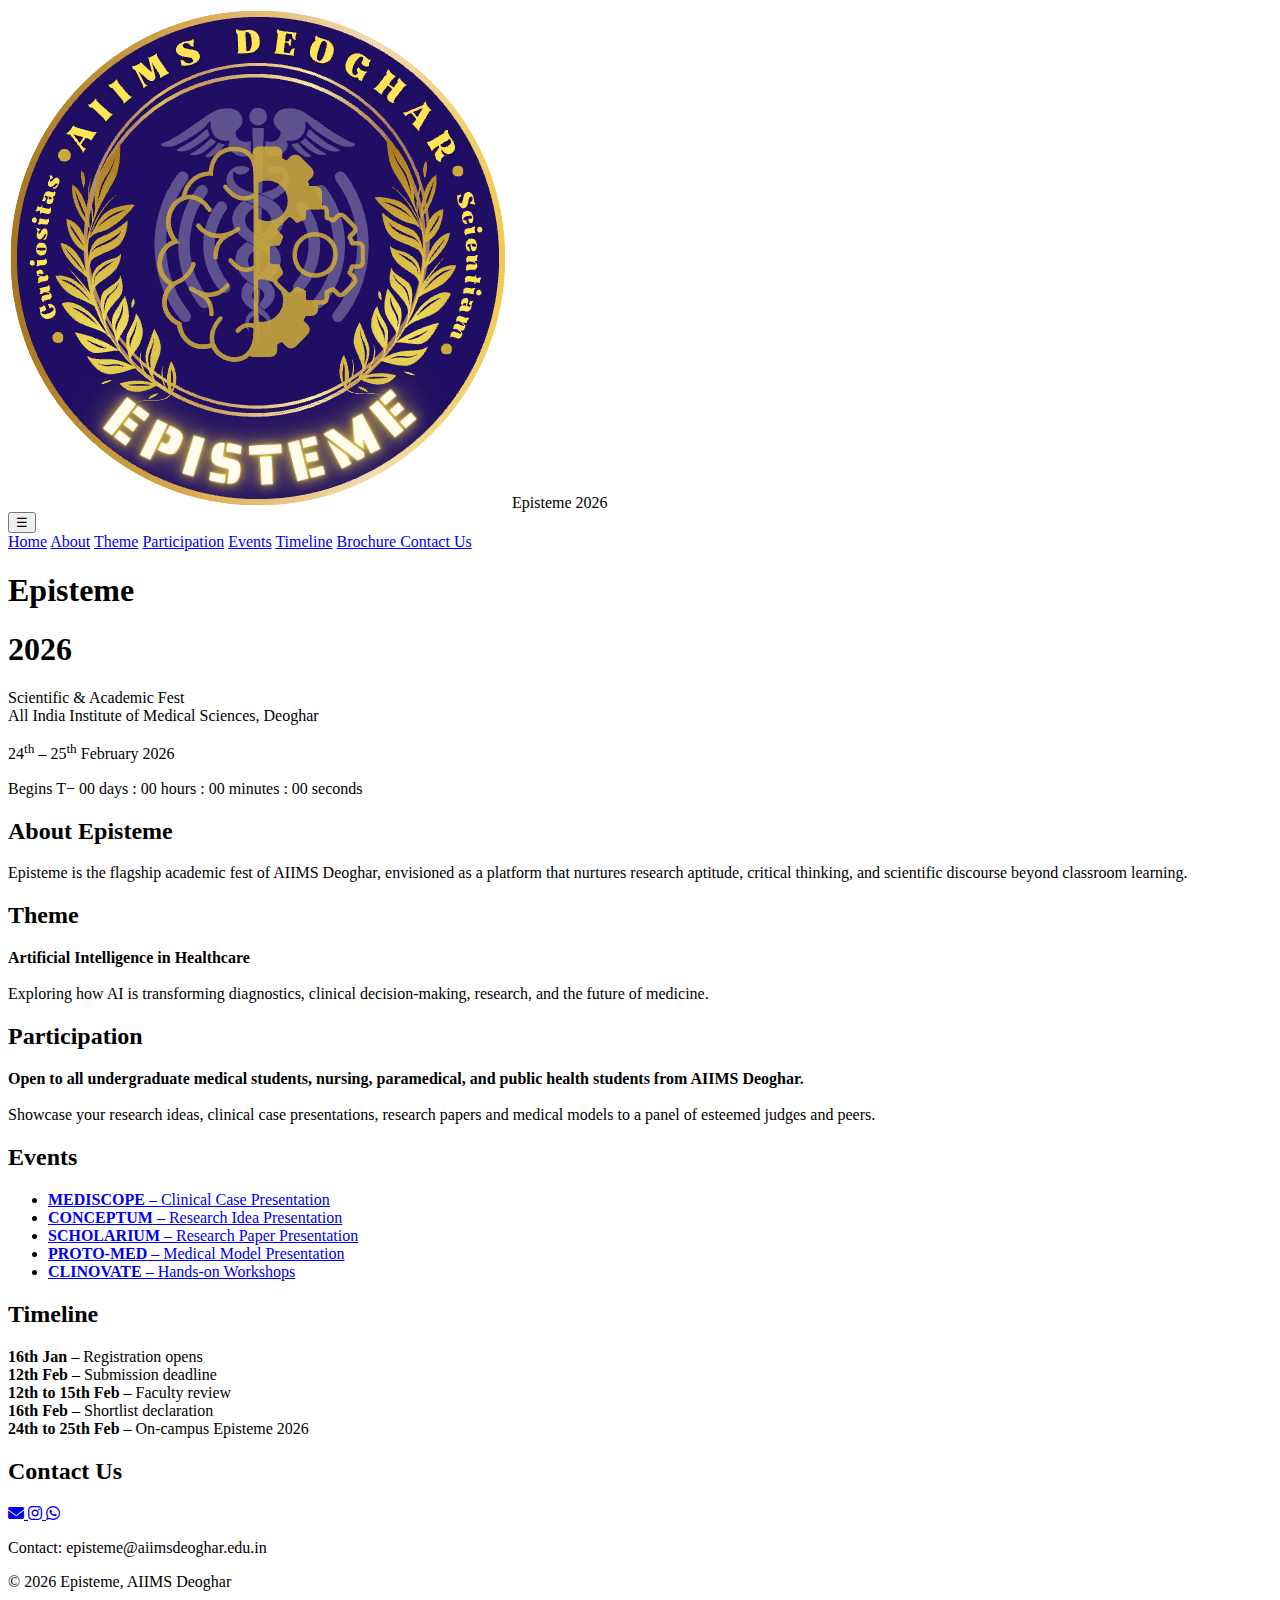
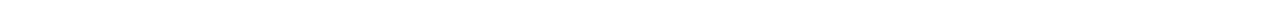
<file: index.html>
<!DOCTYPE html>
<html lang="en">
<head>

  <link
  rel="stylesheet"
  href="https://cdnjs.cloudflare.com/ajax/libs/font-awesome/6.5.1/css/all.min.css"/>
  <meta charset="UTF-8">
  <title>Episteme 2026 | AIIMS Deoghar</title>
  <meta name="viewport" content="width=device-width, initial-scale=1.0">

  <!-- CSS -->
  <link rel="stylesheet" href="css/style.css">
</head>

<body>

<!-- =========================
     STICKY TOP BAR
========================= -->
<header class="topbar">
  <div class="brand">
    <img src="assets/logo.png" alt="Episteme 2026 Logo" class="brand-logo">
    <span class="brand-text">Episteme 2026</span>
  </div>

  <button class="menu-toggle" aria-label="Toggle navigation">☰</button>

  <nav class="nav-menu">
    <a href="#intro">Home</a>
    <a href="#about">About</a>
    <a href="#theme">Theme</a>
    <a href="#participation">Participation</a>
    <a href="#events">Events</a>
    <a href="#timeline">Timeline</a>
   <a href="https://drive.google.com/file/d/18u2lxBv7N1CoEqiSQMDHhgyjqrfG8Dtq/view?usp=drive_link"
   target="_blank" rel="noopener">
  Brochure
</a>
    <a href="#contact-us">Contact Us</a>
  </nav>
</header>

<!-- =========================
     HERO / INTRO
========================= -->
<section id="intro" class="hero">
  <div class="hero-inner">

    <h1>Episteme</h1>
    <h1>2026</h1>
    <p class="subtitle">
      Scientific & Academic Fest<br>
      All India Institute of Medical Sciences, Deoghar
    </p>
    <p class="date">24<sup>th</sup> – 25<sup>th</sup> February 2026</p>
    <div class="countdown" id="countdown">
      <span class="countdown-label">Begins T−</span>
      <span class="countdown-time">
        <span id="cd-days">00</span> days :
        <span id="cd-hours">00</span> hours :
        <span id="cd-minutes">00</span> minutes :
        <span id="cd-seconds">00</span> seconds
      </span>
    </div>

  </div>
</section>

<!-- =========================
     MAIN CONTENT
========================= -->
<main class="content">

  <section id="about">
    <h2>About Episteme</h2>
    <p>
      Episteme is the flagship academic fest of AIIMS Deoghar, envisioned as a
      platform that nurtures research aptitude, critical thinking, and scientific
      discourse beyond classroom learning.
    </p>
  </section>

  <section id="theme">
    <h2>Theme</h2>
    <p>
      <strong>Artificial Intelligence in Healthcare</strong><br><br>
      Exploring how AI is transforming diagnostics, clinical decision-making,
      research, and the future of medicine.
    </p>
  </section>

  <section id="participation">
    <h2>Participation</h2>
    <p>
      <strong>Open to all undergraduate medical students, nursing, paramedical, and public health students from AIIMS Deoghar.</strong><br><br>
      Showcase your research ideas, clinical case presentations, research papers  and medical
      models to a panel of esteemed judges and peers.
    </p>
  </section>

  <section id="events">
  <h2>Events</h2>
  <ul>
    <li>
      <a href="events/mediscope.html">
        <strong>MEDISCOPE</strong> – Clinical Case Presentation
      </a>
    </li>

    <li>
      <a href="events/conceptum.html">
        <strong>CONCEPTUM</strong> – Research Idea Presentation
      </a>
    </li>

    <li>
      <a href="events/scholarium.html">
        <strong>SCHOLARIUM</strong> – Research Paper Presentation
      </a>
    </li>

    <li>
      <a href="events/protomed.html">
        <strong>PROTO-MED</strong> – Medical Model Presentation
      </a>
    </li>

    <li>
      <a href="events/clinovate.html">
        <strong>CLINOVATE</strong> – Hands-on Workshops
      </a>
    </li>
  </ul>
</section>

  <section id="timeline">
    <h2>Timeline</h2>
    <p>
      <strong>16th Jan</strong> – Registration opens<br>
      <strong>12th Feb</strong> – Submission deadline<br>
      <strong>12th to 15th Feb</strong> – Faculty review<br>
      <strong>16th Feb</strong> – Shortlist declaration<br>
      <strong>24th to 25th Feb</strong> – On-campus Episteme 2026
    </p>
  </section>

  <section id="contact-us">
    <h2>Contact Us</h2>
    
    <div class="contact-buttons">
  <a href="mailto:episteme@aiimsdeoghar.edu.in"
     class="contact-btn email"
     aria-label="Email">
    <i class="fa-solid fa-envelope"></i>
  </a>

  <a href="https://instagram.com/YOUR_HANDLE"
     target="_blank"
     class="contact-btn instagram"
     aria-label="Instagram">
    <i class="fa-brands fa-instagram"></i>
  </a>

  <a href="https://wa.me/91XXXXXXXXXX"
     target="_blank"
     class="contact-btn whatsapp"
     aria-label="WhatsApp">
    <i class="fa-brands fa-whatsapp"></i>
  </a>
</div>
  </section>

</main>

<!-- =========================
     FOOTER
========================= -->
<footer>
  <p>Contact: episteme@aiimsdeoghar.edu.in</p>
  <p>© 2026 Episteme, AIIMS Deoghar</p>
</footer>
  
<script src="js/main.js"></script>

</body>
</html>
</file>
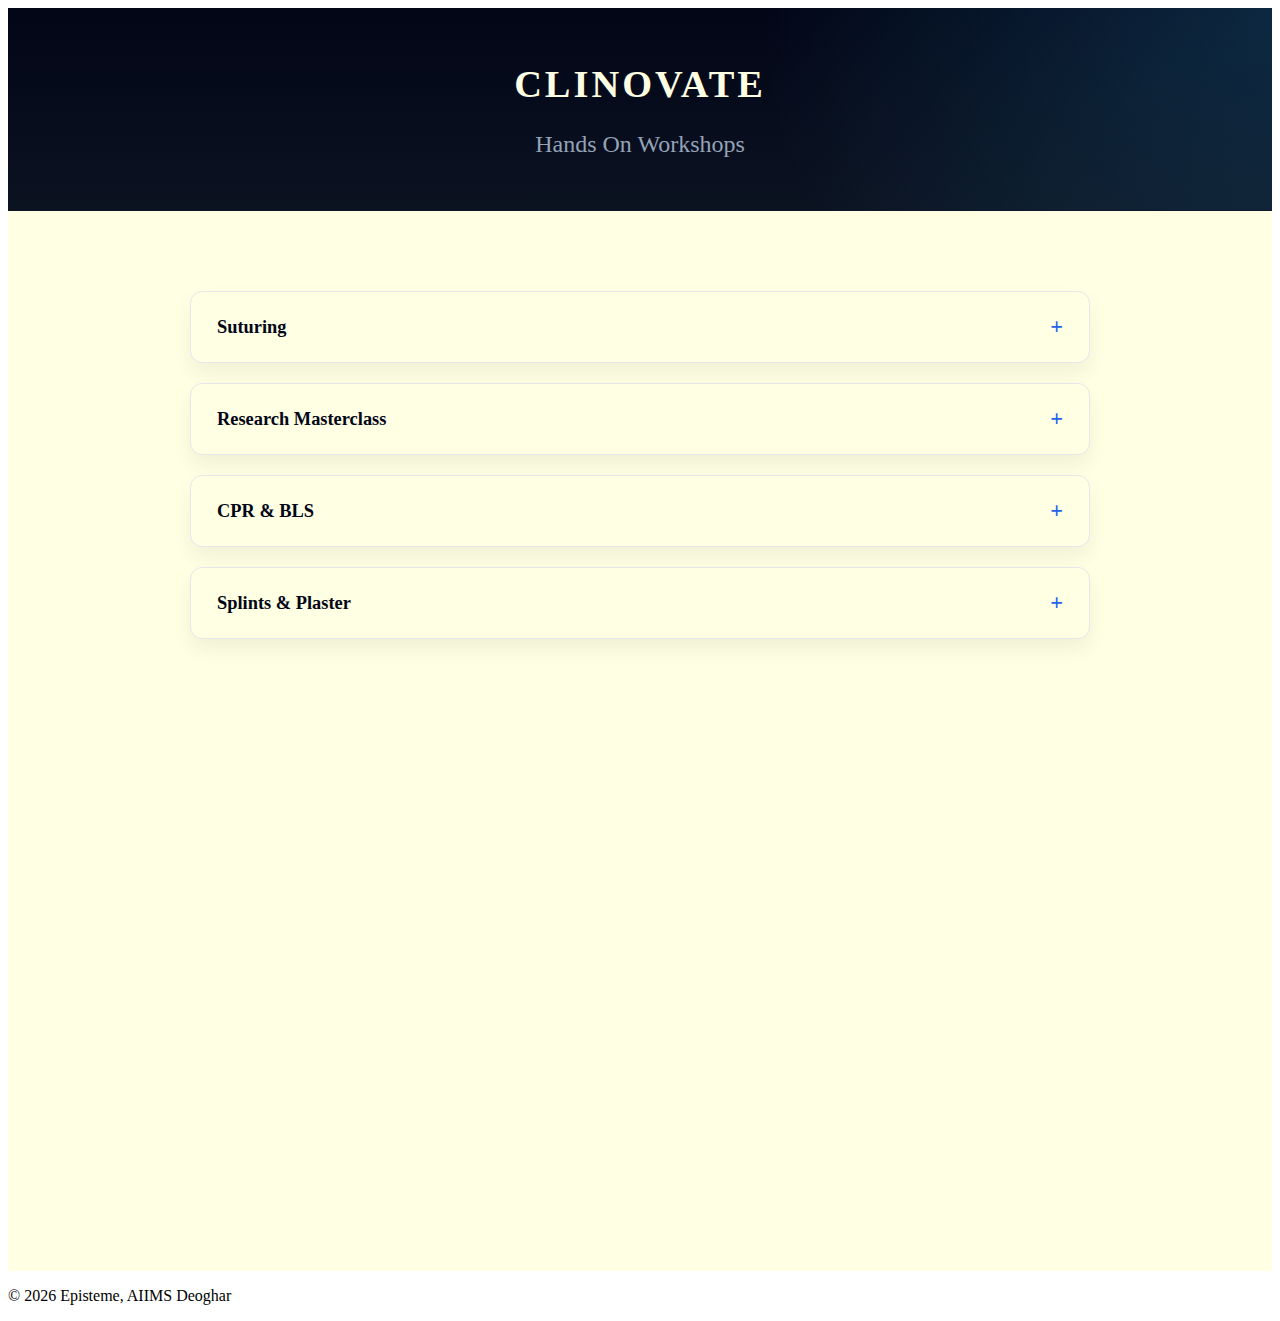
<file: events/clinovate.html>
<!DOCTYPE html>
<html lang="en">
<head>
  <link
  rel="stylesheet"
  href="https://cdnjs.cloudflare.com/ajax/libs/font-awesome/6.5.1/css/all.min.css"/>
  <meta charset="UTF-8">
  <title>CLINOVATE | Episteme 2026</title>
  <meta name="viewport" content="width=device-width, initial-scale=1.0">

  <link rel="stylesheet" href="../css/style.css">
<link rel="stylesheet" href="../css/event.css">
</head>

<body>

<!-- =========================
     STICKY EVENT HEADER
========================= -->
<header class="event-header">
  <h1>CLINOVATE</h1>
  <p>Hands On Workshops</p>
</header>

<!-- =========================
     EVENT CONTENT
========================= -->
<main class="event-content">

  <section class="accordion">

    <details>
      <summary>Suturing</summary>
      <div class="accordion-content">
        <h4>About</h4>
        <p>Hands-on suturing workshop focusing on basic and advanced techniques.</p>

        <h4>Date & Time</h4>
        <p>To be announced</p>

        <h4>Venue</h4>
        <p>To be announced</p>

        <h4>Organizer</h4>
        <p>Akash Chaturvedi</p>

        <details class="contact-toggle">
          <summary class="contact-summary">Contact</summary>
          <div class="contact-buttons">
            <a href="https://wa.me/91XXXXXXXXXX"
               target="_blank"
               class="contact-btn whatsapp"
               aria-label="WhatsApp">
              <i class="fa-brands fa-whatsapp"></i>
            </a>

            <a href="tel:+91XXXXXXXXXX"
               class="contact-btn call"
               aria-label="Call">
              <i class="fa-solid fa-phone"></i>
            </a>
          </div>
        </details>

        <div class="accordion-register" style="text-align: center;">
          <a href="https://forms.gle/YOUR_GOOGLE_FORM_LINK" target="_blank" class="cta">
            Register for this workshop
          </a>
        </div>
      </div>
    </details>

    <details>
      <summary>Research Masterclass</summary>
      <div class="accordion-content">
        <h4>About</h4>
        <p>Workshop covering research methodology, statistics, and publication basics.</p>

        <h4>Date & Time</h4>
        <p>To be announced</p>

        <h4>Venue</h4>
        <p>To be announced</p>

        <h4>Organizer</h4>
        <p>Akash Chaturvedi</p>

        <details class="contact-toggle">
          <summary class="contact-summary">Contact</summary>
          <div class="contact-buttons">
            <a href="https://wa.me/91XXXXXXXXXX"
               target="_blank"
               class="contact-btn whatsapp"
               aria-label="WhatsApp">
              <i class="fa-brands fa-whatsapp"></i>
            </a>

            <a href="tel:+91XXXXXXXXXX"
               class="contact-btn call"
               aria-label="Call">
              <i class="fa-solid fa-phone"></i>
            </a>
          </div>
        </details>

        <div class="accordion-register" style="text-align: center;">
          <a href="https://forms.gle/YOUR_GOOGLE_FORM_LINK" target="_blank" class="cta">
            Register for this workshop
          </a>
        </div>
      </div>
    </details>

    <details>
      <summary>CPR & BLS</summary>
      <div class="accordion-content">
        <h4>About</h4>
        <p>Practical training in cardiopulmonary resuscitation and basic life support.</p>

        <h4>Date & Time</h4>
        <p>To be announced</p>

        <h4>Venue</h4>
        <p>To be announced</p>

        <h4>Organizer</h4>
        <p>Akash Chaturvedi</p>

        <details class="contact-toggle">
          <summary class="contact-summary">Contact</summary>
          <div class="contact-buttons">
            <a href="https://wa.me/91XXXXXXXXXX"
               target="_blank"
               class="contact-btn whatsapp"
               aria-label="WhatsApp">
              <i class="fa-brands fa-whatsapp"></i>
            </a>

            <a href="tel:+91XXXXXXXXXX"
               class="contact-btn call"
               aria-label="Call">
              <i class="fa-solid fa-phone"></i>
            </a>
          </div>
        </details>

        <div class="accordion-register" style="text-align: center;">
          <a href="https://forms.gle/YOUR_GOOGLE_FORM_LINK" target="_blank" class="cta">
            Register for this workshop
          </a>
        </div>
      </div>
    </details>

    <details>
      <summary>Splints & Plaster</summary>
      <div class="accordion-content">
        <h4>About</h4>
        <p>Workshop on application of splints and plaster casts in emergency settings.</p>

        <h4>Date & Time</h4>
        <p>To be announced</p>

        <h4>Venue</h4>
        <p>To be announced</p>

        <h4>Organizer</h4>
        <p>Akash Chaturvedi</p>

        <details class="contact-toggle">
          <summary class="contact-summary">Contact</summary>
          <div class="contact-buttons">
            <a href="https://wa.me/91XXXXXXXXXX"
               target="_blank"
               class="contact-btn whatsapp"
               aria-label="WhatsApp">
              <i class="fa-brands fa-whatsapp"></i>
            </a>

            <a href="tel:+91XXXXXXXXXX"
               class="contact-btn call"
               aria-label="Call">
              <i class="fa-solid fa-phone"></i>
            </a>
          </div>
        </details>

        <div class="accordion-register" style="text-align: center;">
          <a href="https://forms.gle/YOUR_GOOGLE_FORM_LINK" target="_blank" class="cta">
            Register for this workshop
          </a>
        </div>
      </div>
    </details>

  </section>

</main>

<!-- =========================
     FOOTER
========================= -->
<footer>
  <p>© 2026 Episteme, AIIMS Deoghar</p>
</footer>

</body>
</html>
</file>
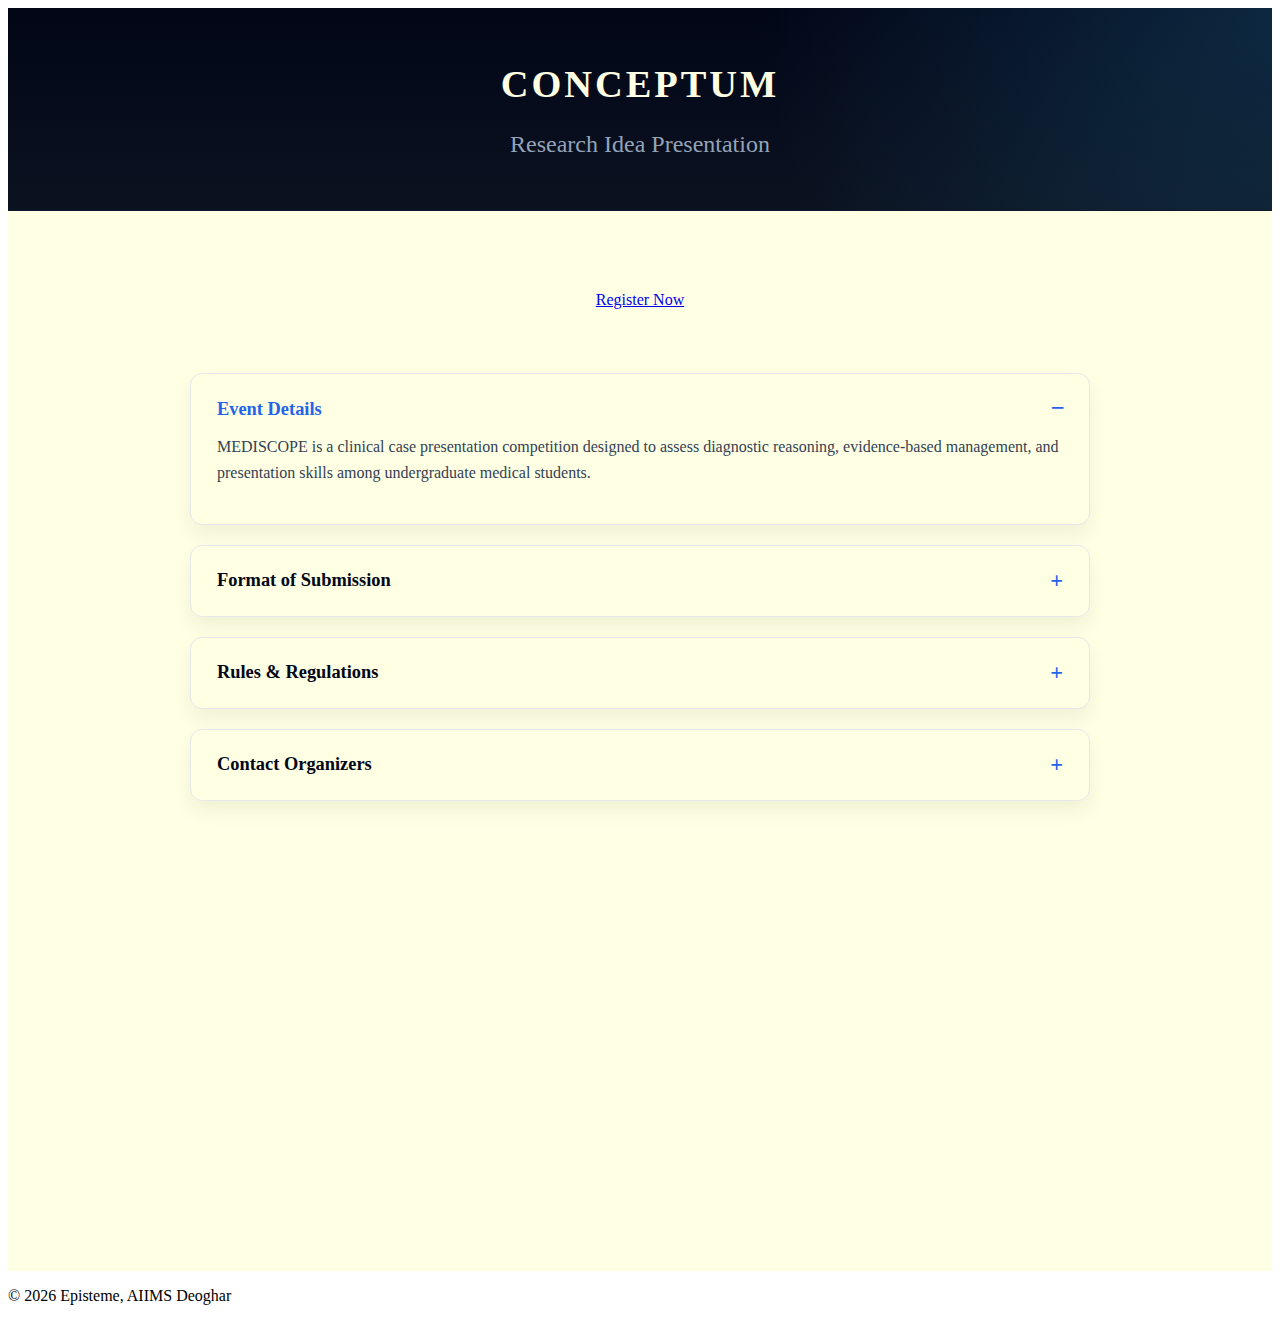
<file: events/conceptum.html>
<!DOCTYPE html>
<html lang="en">
<head>
  <link
  rel="stylesheet"
  href="https://cdnjs.cloudflare.com/ajax/libs/font-awesome/6.5.1/css/all.min.css"/>
  <meta charset="UTF-8">
  <title>CONCEPTUM | Episteme 2026</title>
  <meta name="viewport" content="width=device-width, initial-scale=1.0">

  <link rel="stylesheet" href="../css/style.css">
<link rel="stylesheet" href="../css/event.css">
</head>

<body>

<!-- =========================
     STICKY EVENT HEADER
========================= -->
<header class="event-header">
  <h1>CONCEPTUM</h1>
  <p>Research Idea Presentation</p>
</header>

<!-- =========================
     EVENT CONTENT
========================= -->
<main class="event-content">

  <!-- Register Button -->
  <div class="register-wrapper">
    <a href="https://forms.gle/YOUR_GOOGLE_FORM_LINK" target="_blank" class="cta">
      Register Now
    </a>
  </div>

  <!-- Accordion Section -->
  <section class="accordion">

    <details open>
      <summary>Event Details</summary>
      <p>
        MEDISCOPE is a clinical case presentation competition designed to
        assess diagnostic reasoning, evidence-based management, and
        presentation skills among undergraduate medical students.
      </p>
    </details>

    <details>
      <summary>Format of Submission</summary>
      <ul>
        <li>Mode: Oral PowerPoint presentation</li>
        <li>One participant per case</li>
        <li>Abstract submission mandatory</li>
        <li>Department & Faculty mentor name required</li>
      </ul>
    </details>

    <details>
      <summary>Rules & Regulations</summary>
      <ul>
        <li>Only undergraduate students are eligible</li>
        <li>One entry per participant</li>
        <li>Plagiarism will lead to disqualification</li>
        <li>Decision of judges will be final</li>
      </ul>
    </details>

    <details>
  <summary>Contact Organizers</summary>

  <p><strong>Suraj Kumar Pandey</strong></p>

  <details class="contact-toggle">
    <summary class="contact-summary">Contact</summary>

    <div class="contact-buttons">
      <a href="https://wa.me/919113161505"
         target="_blank"
         class="contact-btn whatsapp"
         aria-label="WhatsApp">
        <i class="fa-brands fa-whatsapp"></i>
      </a>

      <a href="tel:+919113161505"
         class="contact-btn call"
         aria-label="Call">
        <i class="fa-solid fa-phone"></i>
      </a>
    </div>
  </details>

</details>

  </section>

</main>

<!-- =========================
     FOOTER
========================= -->
<footer>
  <p>© 2026 Episteme, AIIMS Deoghar</p>
</footer>

</body>
</html>
</file>
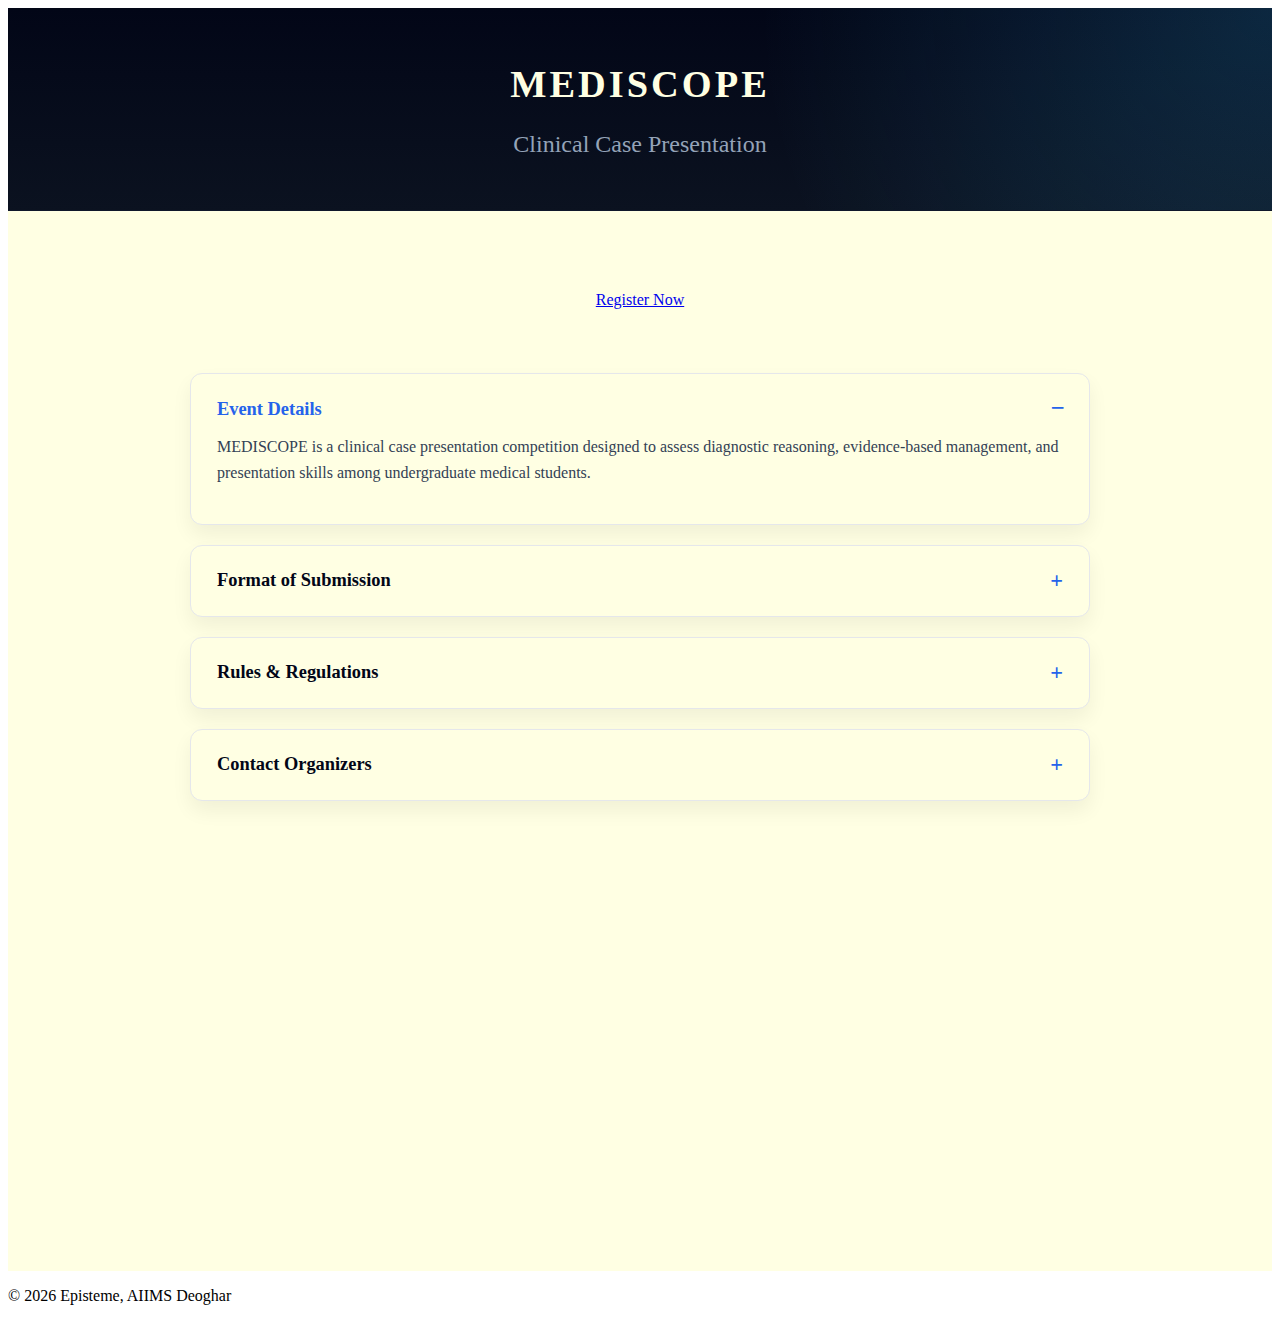
<file: events/mediscope.html>
<!DOCTYPE html>
<html lang="en">
<head>
  <link
  rel="stylesheet"
  href="https://cdnjs.cloudflare.com/ajax/libs/font-awesome/6.5.1/css/all.min.css"/>
  <meta charset="UTF-8">
  <title>MEDISCOPE | Episteme 2026</title>
  <meta name="viewport" content="width=device-width, initial-scale=1.0">

  <link rel="stylesheet" href="../css/style.css">
<link rel="stylesheet" href="../css/event.css">
</head>

<body>

<!-- =========================
     STICKY EVENT HEADER
========================= -->
<header class="event-header">
  <h1>MEDISCOPE</h1>
  <p>Clinical Case Presentation</p>
</header>

<!-- =========================
     EVENT CONTENT
========================= -->
<main class="event-content">

  <!-- Register Button -->
  <div class="register-wrapper">
    <a href="https://forms.gle/YOUR_GOOGLE_FORM_LINK" target="_blank" class="cta">
      Register Now
    </a>
  </div>

  <!-- Accordion Section -->
  <section class="accordion">

    <details open>
      <summary>Event Details</summary>
      <p>
        MEDISCOPE is a clinical case presentation competition designed to
        assess diagnostic reasoning, evidence-based management, and
        presentation skills among undergraduate medical students.
      </p>
    </details>

    <details>
      <summary>Format of Submission</summary>
      <ul>
        <li>Mode: Oral PowerPoint presentation</li>
        <li>One participant per case</li>
        <li>Abstract submission mandatory</li>
        <li>Department & Faculty mentor name required</li>
      </ul>
    </details>

    <details>
      <summary>Rules & Regulations</summary>
      <ul>
        <li>Only undergraduate students are eligible</li>
        <li>One entry per participant</li>
        <li>Plagiarism will lead to disqualification</li>
        <li>Decision of judges will be final</li>
      </ul>
    </details>

    <details>
  <summary>Contact Organizers</summary>

  <p><strong>Suraj Kumar Pandey</strong></p>

  <details class="contact-toggle">
    <summary class="contact-summary">Contact</summary>

    <div class="contact-buttons">
      <a href="https://wa.me/919113161505"
         target="_blank"
         class="contact-btn whatsapp"
         aria-label="WhatsApp">
        <i class="fa-brands fa-whatsapp"></i>
      </a>

      <a href="tel:+919113161505"
         class="contact-btn call"
         aria-label="Call">
        <i class="fa-solid fa-phone"></i>
      </a>
    </div>
  </details>

</details>

  </section>

</main>

<!-- =========================
     FOOTER
========================= -->
<footer>
  <p>© 2026 Episteme, AIIMS Deoghar</p>
</footer>

</body>
</html>
</file>
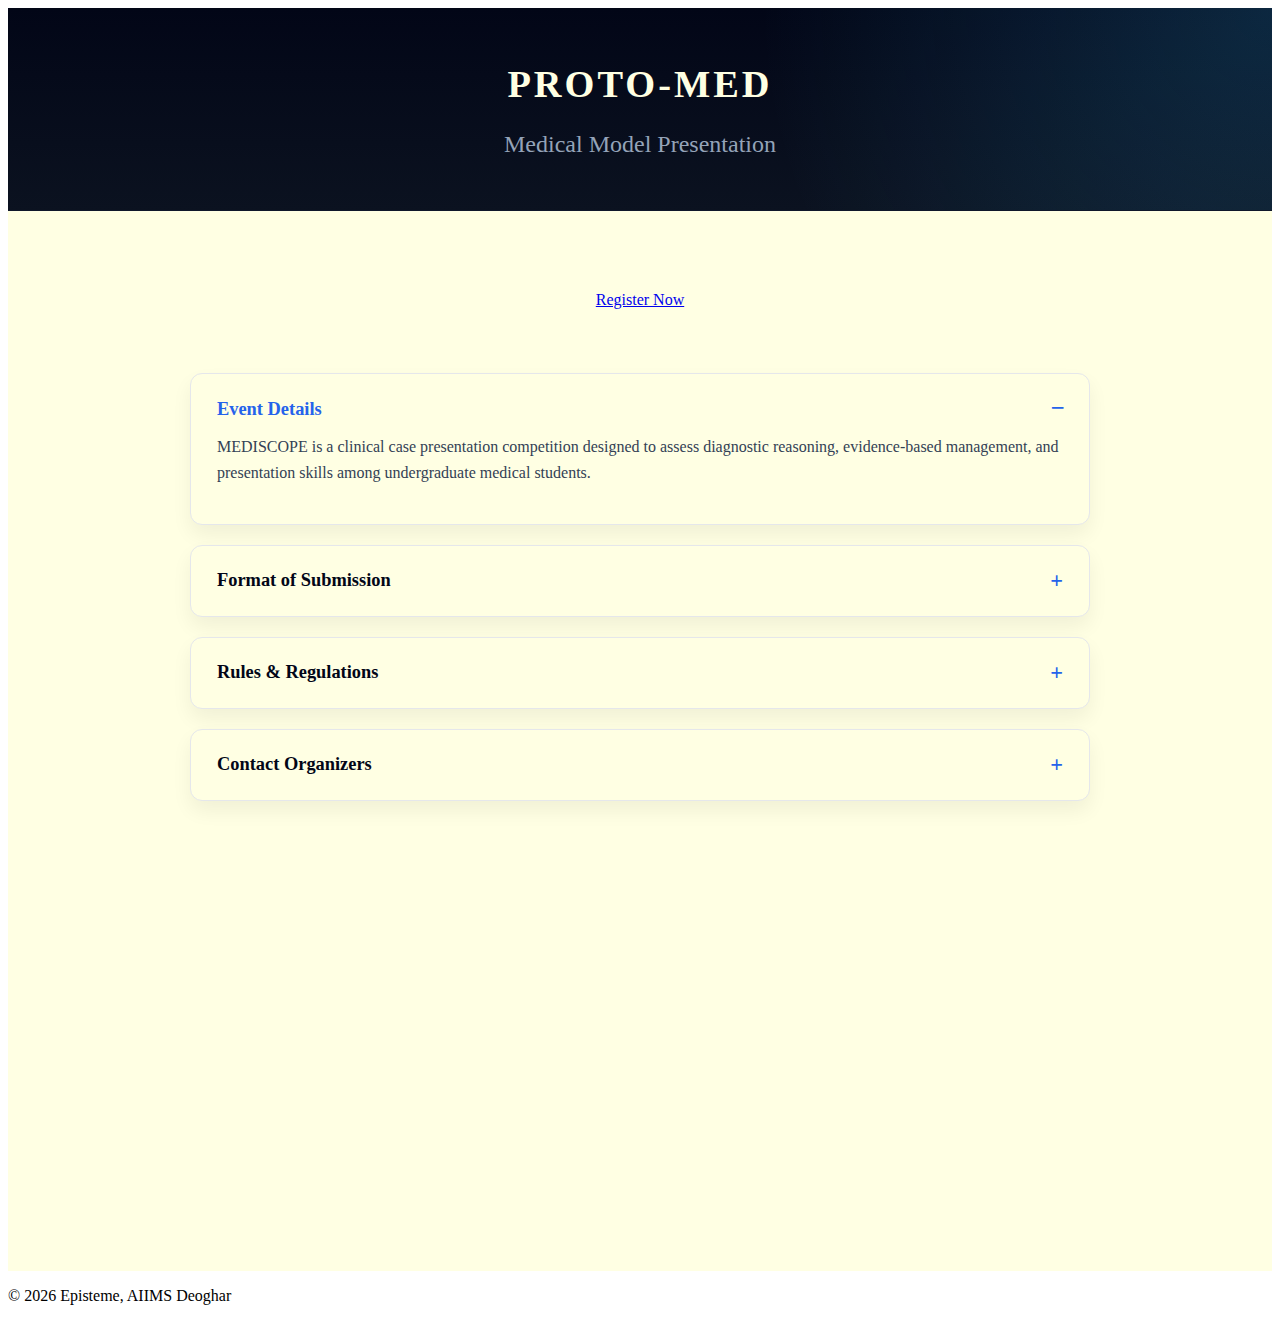
<file: events/protomed.html>
<!DOCTYPE html>
<html lang="en">
<head>
  <link
  rel="stylesheet"
  href="https://cdnjs.cloudflare.com/ajax/libs/font-awesome/6.5.1/css/all.min.css"/>
  <meta charset="UTF-8">
  <title>PROTO-MED | Episteme 2026</title>
  <meta name="viewport" content="width=device-width, initial-scale=1.0">

  <link rel="stylesheet" href="../css/style.css">
<link rel="stylesheet" href="../css/event.css">
</head>

<body>

<!-- =========================
     STICKY EVENT HEADER
========================= -->
<header class="event-header">
  <h1>PROTO-MED</h1>
  <p>Medical Model Presentation</p>
</header>

<!-- =========================
     EVENT CONTENT
========================= -->
<main class="event-content">

  <!-- Register Button -->
  <div class="register-wrapper">
    <a href="https://forms.gle/YOUR_GOOGLE_FORM_LINK" target="_blank" class="cta">
      Register Now
    </a>
  </div>

  <!-- Accordion Section -->
  <section class="accordion">

    <details open>
      <summary>Event Details</summary>
      <p>
        MEDISCOPE is a clinical case presentation competition designed to
        assess diagnostic reasoning, evidence-based management, and
        presentation skills among undergraduate medical students.
      </p>
    </details>

    <details>
      <summary>Format of Submission</summary>
      <ul>
        <li>Mode: Oral PowerPoint presentation</li>
        <li>One participant per case</li>
        <li>Abstract submission mandatory</li>
        <li>Department & Faculty mentor name required</li>
      </ul>
    </details>

    <details>
      <summary>Rules & Regulations</summary>
      <ul>
        <li>Only undergraduate students are eligible</li>
        <li>One entry per participant</li>
        <li>Plagiarism will lead to disqualification</li>
        <li>Decision of judges will be final</li>
      </ul>
    </details>

    <details>
  <summary>Contact Organizers</summary>

  <p><strong>Suraj Kumar Pandey</strong></p>

  <details class="contact-toggle">
    <summary class="contact-summary">Contact</summary>

    <div class="contact-buttons">
      <a href="https://wa.me/919113161505"
         target="_blank"
         class="contact-btn whatsapp"
         aria-label="WhatsApp">
        <i class="fa-brands fa-whatsapp"></i>
      </a>

      <a href="tel:+919113161505"
         class="contact-btn call"
         aria-label="Call">
        <i class="fa-solid fa-phone"></i>
      </a>
    </div>
  </details>

</details>

  </section>

</main>

<!-- =========================
     FOOTER
========================= -->
<footer>
  <p>© 2026 Episteme, AIIMS Deoghar</p>
</footer>

</body>
</html>
</file>
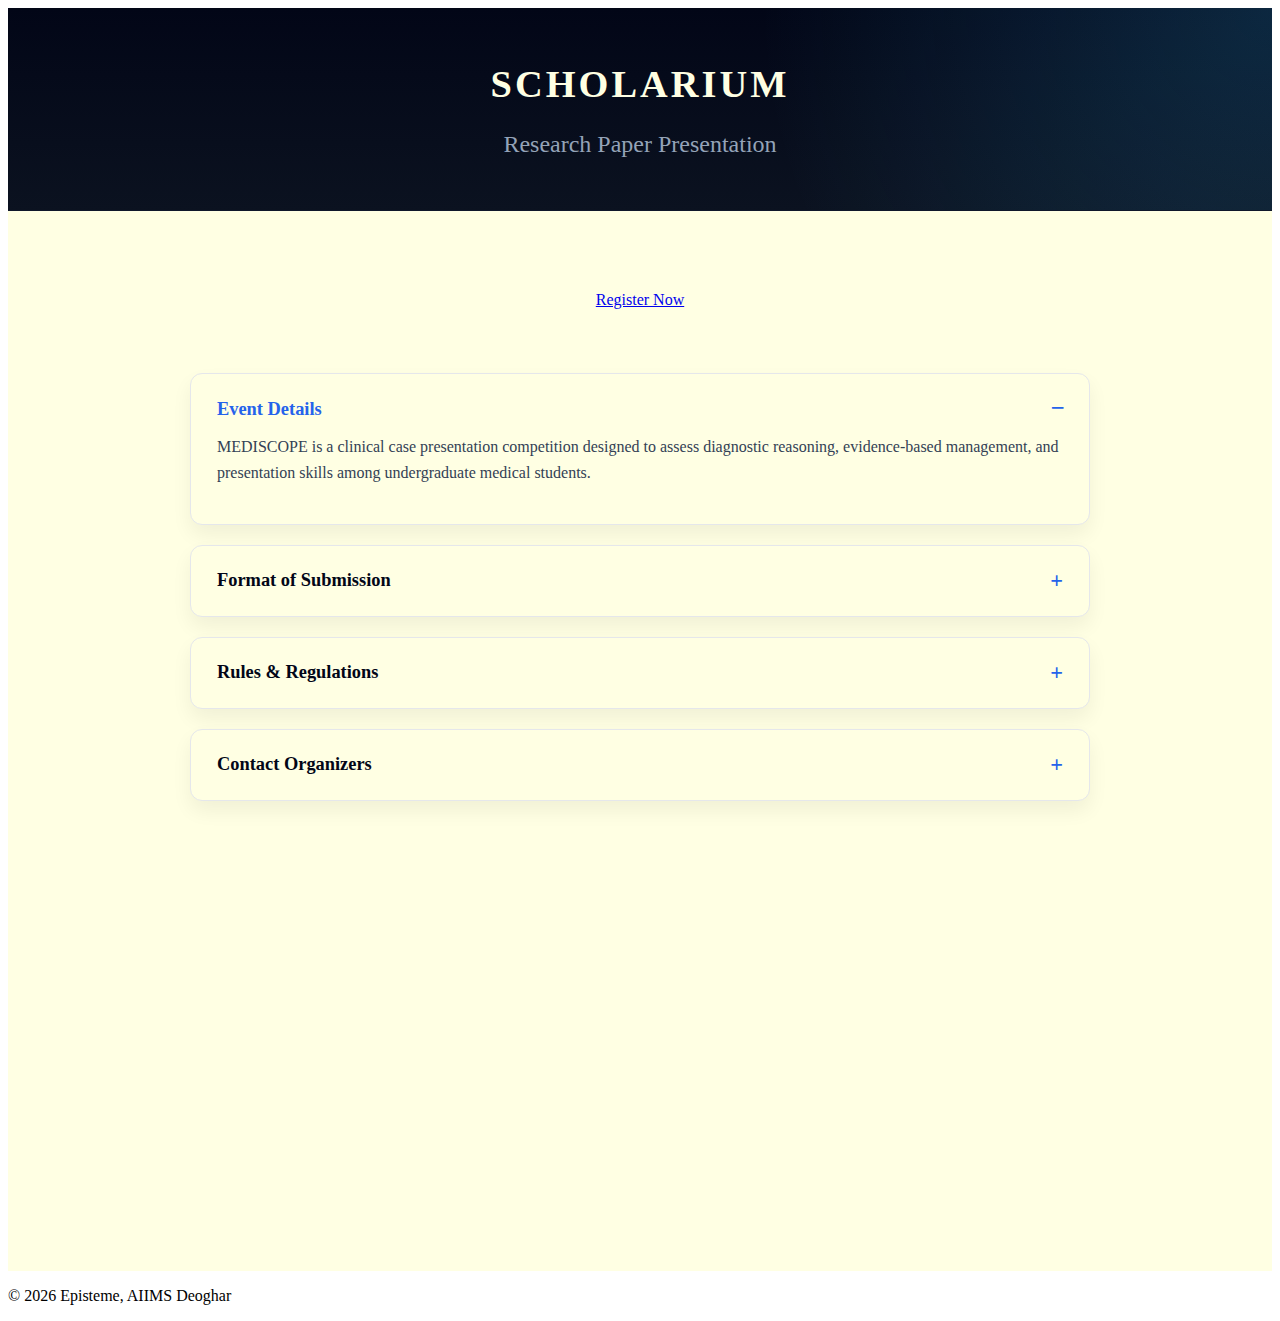
<file: events/scholarium.html>
<!DOCTYPE html>
<html lang="en">
<head>
  <link
  rel="stylesheet"
  href="https://cdnjs.cloudflare.com/ajax/libs/font-awesome/6.5.1/css/all.min.css"/>
  <meta charset="UTF-8">
  <title>SCHOLARIUM| Episteme 2026</title>
  <meta name="viewport" content="width=device-width, initial-scale=1.0">

  <link rel="stylesheet" href="../css/style.css">
<link rel="stylesheet" href="../css/event.css">
</head>

<body>

<!-- =========================
     STICKY EVENT HEADER
========================= -->
<header class="event-header">
  <h1>SCHOLARIUM</h1>
  <p>Research Paper Presentation</p>
</header>

<!-- =========================
     EVENT CONTENT
========================= -->
<main class="event-content">

  <!-- Register Button -->
  <div class="register-wrapper">
    <a href="https://forms.gle/YOUR_GOOGLE_FORM_LINK" target="_blank" class="cta">
      Register Now
    </a>
  </div>

  <!-- Accordion Section -->
  <section class="accordion">

    <details open>
      <summary>Event Details</summary>
      <p>
        MEDISCOPE is a clinical case presentation competition designed to
        assess diagnostic reasoning, evidence-based management, and
        presentation skills among undergraduate medical students.
      </p>
    </details>

    <details>
      <summary>Format of Submission</summary>
      <ul>
        <li>Mode: Oral PowerPoint presentation</li>
        <li>One participant per case</li>
        <li>Abstract submission mandatory</li>
        <li>Department & Faculty mentor name required</li>
      </ul>
    </details>

    <details>
      <summary>Rules & Regulations</summary>
      <ul>
        <li>Only undergraduate students are eligible</li>
        <li>One entry per participant</li>
        <li>Plagiarism will lead to disqualification</li>
        <li>Decision of judges will be final</li>
      </ul>
    </details>

    <details>
  <summary>Contact Organizers</summary>

  <p><strong>Suraj Kumar Pandey</strong></p>

  <details class="contact-toggle">
    <summary class="contact-summary">Contact</summary>

    <div class="contact-buttons">
      <a href="https://wa.me/919113161505"
         target="_blank"
         class="contact-btn whatsapp"
         aria-label="WhatsApp">
        <i class="fa-brands fa-whatsapp"></i>
      </a>

      <a href="tel:+919113161505"
         class="contact-btn call"
         aria-label="Call">
        <i class="fa-solid fa-phone"></i>
      </a>
    </div>
  </details>

</details>

  </section>

</main>

<!-- =========================
     FOOTER
========================= -->
<footer>
  <p>© 2026 Episteme, AIIMS Deoghar</p>
</footer>

</body>
</html>
</file>
<file: css/style.css>
/*styles will go here*/
</file>
<file: css/event.css>
/* =========================
   EVENT PAGE – HOMEPAGE THEME
========================= */

/* -------- Sticky Event Header -------- */
.event-header {
  position: sticky;
  top: 0;
  z-index: 900;
  padding: 28px 20px;
  text-align: center;
  background:
    radial-gradient(circle at top right, rgba(56,189,248,0.18), transparent 40%),
    linear-gradient(180deg, #020617, #0b1220);
  border-bottom: 1px solid #0f172a;
}

.event-header h1 {
  font-size: 2.4rem;
  letter-spacing: 3px;
  text-transform: uppercase;
  color: #ffffe3;
}

.event-header p {
  margin-top: 6px;
  color: #94a3b8;
  font-size: 1.5rem;
}

/* -------- Event Content Wrapper -------- */
.event-content {
  background: #ffffe3;
  color: #0f172a;
  padding: 80px 20px;
  min-height: 100vh;
}

/* -------- Register Button -------- */
.register-wrapper {
  text-align: center;
  margin-bottom: 64px;
}

/* -------- Accordion Layout -------- */
.accordion {
  max-width: 900px;
  margin: auto;
}

/* -------- Accordion Cards -------- */
details {
  background: #ffffe3;
  border-radius: 12px;
  margin-bottom: 20px;
  padding: 22px 26px;
  border: 1px solid #e5e7eb;
  box-shadow: 0 10px 20px rgba(2,6,23,0.06);
  transition: transform 0.2s ease, box-shadow 0.2s ease;
}

details:hover {
  transform: translateY(-2px);
  box-shadow: 0 14px 28px rgba(2,6,23,0.1);
}

/* -------- Accordion Header -------- */
summary {
  cursor: pointer;
  font-size: 1.15rem;
  font-weight: 600;
  color: #020617;
  list-style: none;
  display: flex;
  justify-content: space-between;
  align-items: center;
}

summary::after {
  content: "+";
  font-size: 1.4rem;
  color: #2563eb;
  transition: transform 0.2s ease;
}

details[open] summary::after {
  content: "–";
  transform: rotate(180deg);
}

summary::-webkit-details-marker {
  display: none;
}

details[open] summary {
  color: #2563eb;
}

/* -------- Accordion Content -------- */
details p,
details li {
  margin-top: 14px;
  color: #334155;
  line-height: 1.6;
}

details ul {
  padding-left: 22px;
}

/* -------- Contact Buttons -------- */
.contact-buttons {
  display: flex;
  gap: 18px;
  margin-top: 18px;
}

.contact-buttons a {
  flex: 1;
  text-align: center;
  padding: 12px;
  border-radius: 999px;
  text-decoration: none;
  font-weight: 600;
  font-size: 0.95rem;
}

.contact-buttons a:first-child {
  background: #25d366;
  color: white;
}

.contact-buttons a:last-child {
  background: linear-gradient(135deg, #2563eb, #38bdf8);
  color: white;
}

/* -------- Mobile Polishing -------- */
@media (max-width: 600px) {

  /* Header */
  .event-header {
    padding: 22px 16px;
  }

  .event-header h1 {
    font-size: 1.7rem;
    letter-spacing: 2px;
  }

  .event-header p {
    font-size: 1.2rem;
  }

  /* Content spacing */
  .event-content {
    padding: 56px 14px;
  }

  /* Accordion cards */
  details {
    padding: 18px 18px;
  }

  summary {
    font-size: 1.05rem;
    gap: 12px;
  }

  details p,
  details li {
    font-size: 0.95rem;
  }

  /* Contact buttons */
  .event-content .contact-buttons {
    flex-direction: row;
    justify-content: center;
    gap: 14px;
  }

  .event-content .contact-buttons a {
    height: 44px;
    min-width: 44px;
    padding: 0 12px;
  }

  .event-content .contact-buttons i {
    font-size: 1.9rem;
  }
}
/* =========================
   EVENT PAGE CONTACT BUTTON FIX
========================= */

.event-content .contact-buttons {
  display: flex;
  gap: 12px;
}

.event-content .contact-buttons a {
  flex: 0 0 auto;      /* STOP stretching */
  width: auto;         /* content-based width */
  padding: 0 14px;     /* compact pill */
  height: 48px;
  min-width: 48px;

  border-radius: 14px; /* squircle */
}

.event-content .contact-buttons a {
  display: inline-flex;
  align-items: center;
  justify-content: center;
}

.event-content .contact-buttons i {
  font-size: 2.1rem;
  line-height: 1;
  display: block;
}

/* Prevent accordion content from feeling cramped */
details > *:not(summary) {
  margin-top: 12px;
}

@media (hover: none) {
  details:hover {
    transform: none;
    box-shadow: 0 10px 20px rgba(2,6,23,0.06);
  }

  .contact-buttons a:active {
    transform: scale(0.96);
  }
}
</file>
